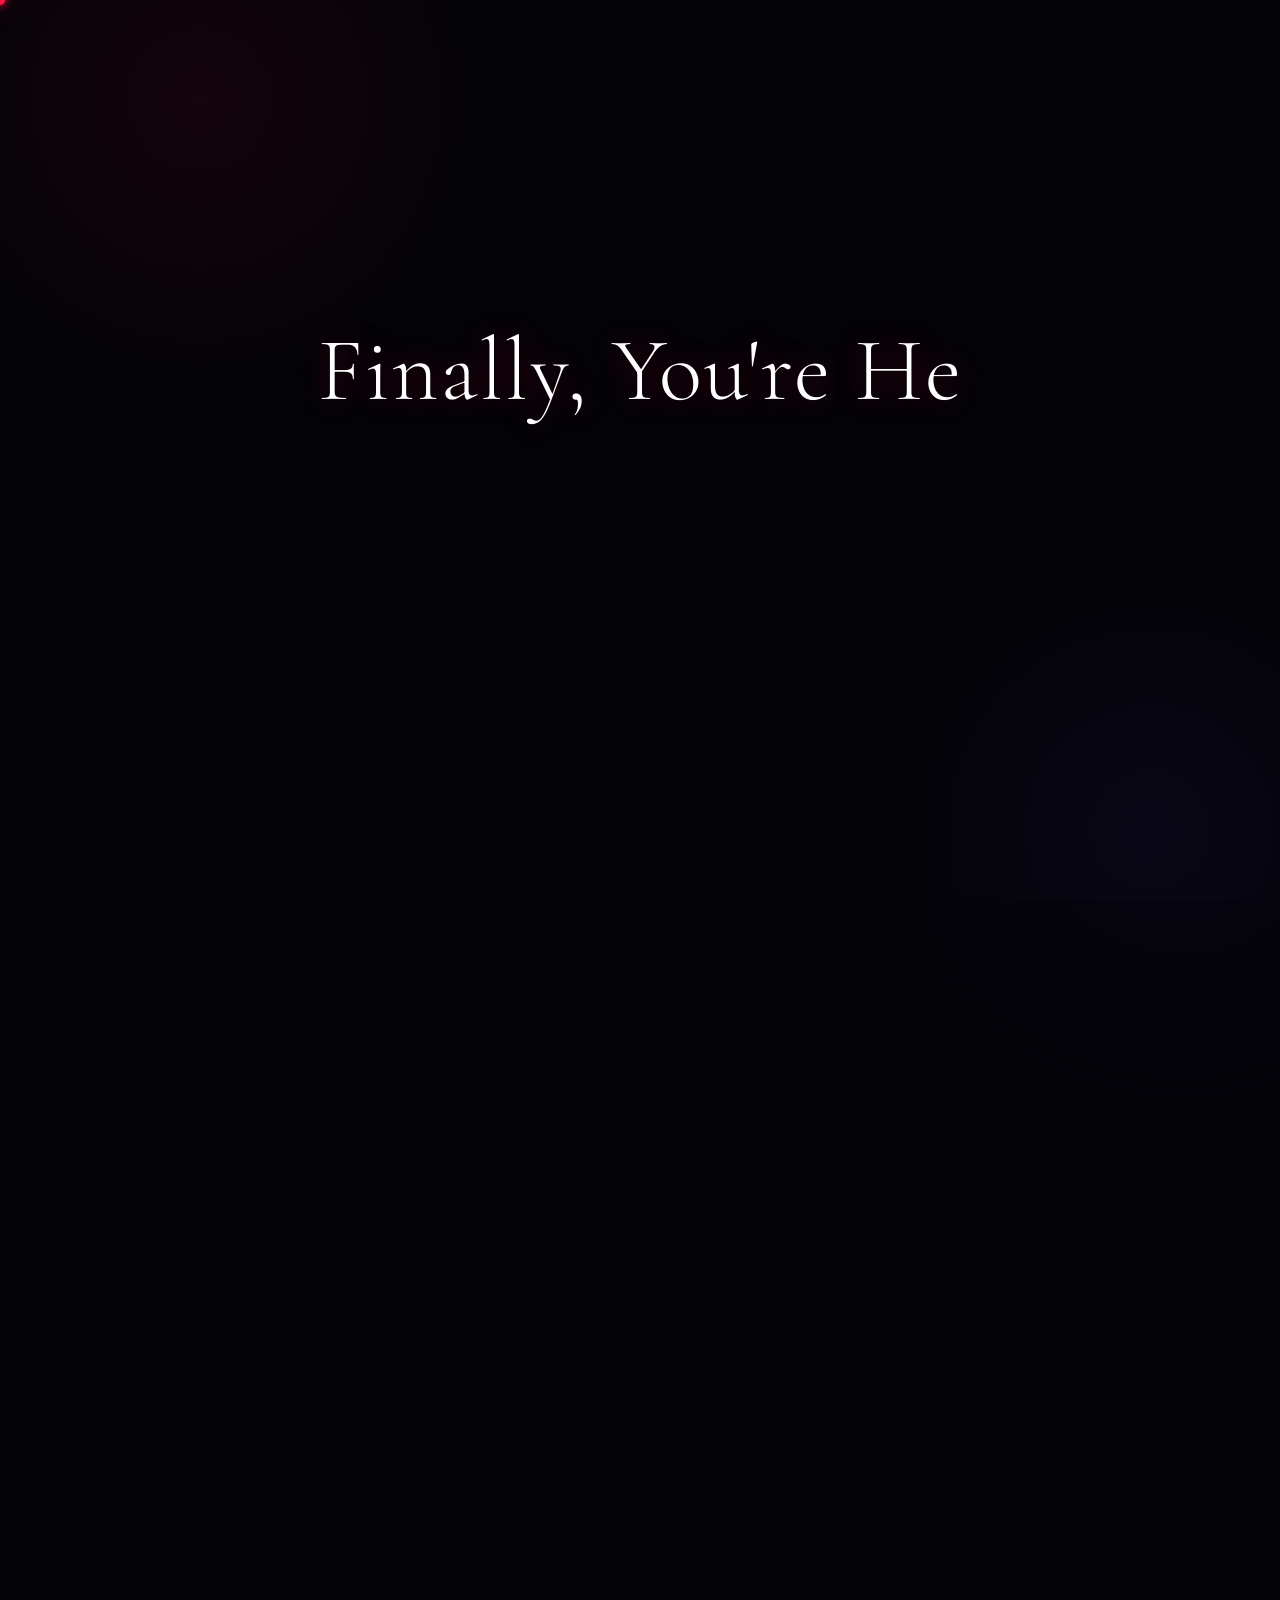
<file: index.html>
<!DOCTYPE html>
<html lang="en">
<head>
    <meta charset="UTF-8">
    <meta name="viewport" content="width=device-width, initial-scale=1.0">
    <title>Pocharam Nitheesh Reddy | Portfolio</title>
    <link rel="preconnect" href="https://fonts.googleapis.com">
    <link rel="preconnect" href="https://fonts.gstatic.com" crossorigin>
    <link href="https://fonts.googleapis.com/css2?family=Cormorant+Garamond:ital,wght@0,300;0,400;0,500;0,600;0,700;1,300;1,400;1,500;1,600&family=Playfair+Display:ital,wght@0,400;0,600;0,700;0,800;1,400&family=Raleway:wght@300;400;500;600;700&family=JetBrains+Mono:wght@300;400;500;600;700&display=swap" rel="stylesheet">
    <link rel="stylesheet" href="https://cdnjs.cloudflare.com/ajax/libs/font-awesome/6.5.0/css/all.min.css">
    <link rel="stylesheet" href="style.css">
</head>
<body>
    <!-- Animated Mesh Grid Background -->
    <div class="bg-mesh"></div>

    <!-- Custom Cursor (GLOBAL) -->
    <div class="cursor-glow"></div>

    <!-- LANDING PAGE -->
    <div id="landing-page">
        <div class="landing-content">
            <h1 class="landing-hello" id="landingHello"></h1>
            <p class="landing-subtitle" id="landingSubtitle">You've reached Nitheesh Reddy's corner of the internet.</p>
            <div class="landing-btn-wrapper" id="landingBtnWrapper">
                <button id="landing-btn" class="landing-button">
                    <span class="btn-text">Step Inside</span>
                    <span class="btn-arrow">&rarr;</span>
                </button>
            </div>
        </div>
    </div>

    <!-- MAIN PORTFOLIO -->
    <div id="portfolio-main" class="portfolio-hidden">
        <canvas id="particles-canvas"></canvas>

        <nav id="navbar">
            <div class="nav-container">
                <a href="#hero" class="nav-logo"><span class="logo-bracket">&lt;</span>NR<span class="logo-bracket">/&gt;</span></a>
                <button class="nav-toggle" id="navToggle" aria-label="Toggle navigation"><span></span><span></span><span></span></button>
                <ul class="nav-links" id="navLinks">
                    <li><a href="#hero" class="nav-link active">Home</a></li>
                    <li><a href="#about" class="nav-link">About</a></li>
                    <li><a href="#skills" class="nav-link">Skills</a></li>
                    <li><a href="#experience" class="nav-link">Experience</a></li>
                    <li><a href="#projects" class="nav-link">Projects</a></li>
                    <li><a href="#education" class="nav-link">Education</a></li>
                    <li><a href="#contact" class="nav-link">Contact</a></li>
                </ul>
            </div>
        </nav>

        <section id="hero" class="hero-section">
            <div class="hero-ornament top-left"></div>
            <div class="hero-ornament top-right"></div>
            <div class="hero-ornament bottom-left"></div>
            <div class="hero-ornament bottom-right"></div>
            <div class="hero-content">
                <div class="hero-badge animate-on-scroll"><span class="badge-line"></span><span>PORTFOLIO</span><span class="badge-line"></span></div>
                <h1 class="hero-name"><span id="typewriter"></span><span class="typewriter-cursor">|</span></h1>
                <div class="hero-title-wrapper animate-on-scroll">
                    <p class="hero-title">Software Engineer <span class="separator">&#9830;</span> Cloud & DevOps <span class="separator">&#9830;</span> GenAI Explorer</p>
                </div>
                <div class="hero-contact animate-on-scroll">
                    <a href="tel:+919398161844"><i class="fas fa-phone"></i> +91 9398161844</a>
                    <a href="mailto:Nitheeshreddy014@gmail.com"><i class="fas fa-envelope"></i> Nitheeshreddy014@gmail.com</a>
                    <span><i class="fas fa-map-marker-alt"></i> Hyderabad, India</span>
                </div>
                <div class="hero-socials animate-on-scroll">
                    <a href="https://github.com/nitheeshreddy014" target="_blank" class="social-link" aria-label="GitHub"><i class="fab fa-github"></i></a>
                    <a href="https://linkedin.com/in/nitheeshreddy014" target="_blank" class="social-link" aria-label="LinkedIn"><i class="fab fa-linkedin-in"></i></a>
                    <a href="mailto:Nitheeshreddy014@gmail.com" class="social-link" aria-label="Email"><i class="fas fa-envelope"></i></a>
                </div>
                <a href="#about" class="scroll-indicator">
                    <span class="scroll-text">Scroll Down</span>
                    <div class="scroll-mouse"><div class="scroll-wheel"></div></div>
                </a>
            </div>
        </section>

        <section id="about" class="section about-section">
            <div class="section-header animate-on-scroll"><span class="section-subtitle">Get To Know</span><h2 class="section-title">About Me</h2><div class="section-divider"><span class="diamond"></span></div></div>
            <div class="about-container">
                <div class="about-stats animate-on-scroll">
                    <div class="stat-card glass-card"><div class="stat-icon"><i class="fas fa-briefcase"></i></div><span class="stat-number" data-target="1">0</span><span class="stat-plus">+</span><span class="stat-label">Years Experience</span></div>
                    <div class="stat-card glass-card"><div class="stat-icon"><i class="fas fa-project-diagram"></i></div><span class="stat-number" data-target="6">0</span><span class="stat-plus">+</span><span class="stat-label">Projects</span></div>
                    <div class="stat-card glass-card"><div class="stat-icon"><i class="fas fa-cogs"></i></div><span class="stat-number" data-target="15">0</span><span class="stat-plus">+</span><span class="stat-label">Technologies</span></div>
                </div>
                <div class="about-text animate-on-scroll">
                    <p>Motivated <span class="highlight">Software Engineer</span> with 1+ year of professional experience in <span class="highlight">cloud infrastructure</span>, <span class="highlight">Infrastructure as Code (IaC)</span>, <span class="highlight">backend development</span>, and <span class="highlight">DevOps practices</span>.</p>
                    <p>Proficient in designing and automating cloud solutions on <span class="highlight">AWS</span> and <span class="highlight">Azure</span> using <span class="highlight">Terraform</span>. Developed end-to-end Terraform modules for <span class="highlight">AWS Bedrock AgentCore</span> and <span class="highlight">Azure Batch</span> services, and designed <span class="highlight">Disaster Recovery (DR) strategies</span> with defined RTO/RPO targets at <span class="highlight">Optum (UnitedHealth Group)</span>.</p>
                    <p>Hands-on experience building backend APIs with <span class="highlight">Python</span> and <span class="highlight">FastAPI</span>. Strong foundation in containerization, CI/CD pipelines, and monitoring. Currently expanding expertise into <span class="highlight">Generative AI</span>, <span class="highlight">Agentic AI</span>, and <span class="highlight">RAG-based architectures</span>.</p>
                </div>
            </div>
        </section>

        <section id="skills" class="section skills-section">
            <div class="section-header animate-on-scroll">
                <span class="section-subtitle">What I Know</span>
                <h2 class="section-title">Technical Skills</h2>
                <div class="section-divider"><span class="diamond"></span></div>
                <p class="skills-hint"><i class="fas fa-hand-pointer"></i> Hover each card to reveal skills</p>
            </div>

            <div class="skills-3d-grid">

                <!-- 1. Cloud Platforms -->
                <div class="skill-flip-card animate-on-scroll">
                    <div class="skill-flip-inner">
                        <div class="skill-flip-front">
                            <div class="skill-front-icon"><i class="fas fa-cloud"></i></div>
                            <h3>Cloud Platforms</h3>
                            <span class="skill-count-badge">2 Skills</span>
                        </div>
                        <div class="skill-flip-back">
                            <div class="skill-back-header"><i class="fas fa-cloud"></i><h3>Cloud Platforms</h3></div>
                            <div class="skill-tags">
                                <span class="skill-tag">AWS</span>
                                <span class="skill-tag">Azure</span>
                            </div>
                        </div>
                    </div>
                </div>

                <!-- 2. IaC -->
                <div class="skill-flip-card animate-on-scroll">
                    <div class="skill-flip-inner">
                        <div class="skill-flip-front">
                            <div class="skill-front-icon"><i class="fas fa-code"></i></div>
                            <h3>IaC</h3>
                            <span class="skill-count-badge">1 Skill</span>
                        </div>
                        <div class="skill-flip-back">
                            <div class="skill-back-header"><i class="fas fa-code"></i><h3>IaC</h3></div>
                            <div class="skill-tags">
                                <span class="skill-tag">Terraform (HCL)</span>
                            </div>
                        </div>
                    </div>
                </div>

                <!-- 3. AWS Services -->
                <div class="skill-flip-card animate-on-scroll">
                    <div class="skill-flip-inner">
                        <div class="skill-flip-front">
                            <div class="skill-front-icon"><i class="fab fa-aws"></i></div>
                            <h3>AWS Services</h3>
                            <span class="skill-count-badge">8 Skills</span>
                        </div>
                        <div class="skill-flip-back">
                            <div class="skill-back-header"><i class="fab fa-aws"></i><h3>AWS Services</h3></div>
                            <div class="skill-tags">
                                <span class="skill-tag">Lambda</span>
                                <span class="skill-tag">S3</span>
                                <span class="skill-tag">API Gateway</span>
                                <span class="skill-tag">Bedrock</span>
                                <span class="skill-tag">AgentCore</span>
                                <span class="skill-tag">IAM</span>
                                <span class="skill-tag">CloudWatch</span>
                                <span class="skill-tag">DR Strategies</span>
                            </div>
                        </div>
                    </div>
                </div>

                <!-- 4. Azure Services -->
                <div class="skill-flip-card animate-on-scroll">
                    <div class="skill-flip-inner">
                        <div class="skill-flip-front">
                            <div class="skill-front-icon"><i class="fab fa-microsoft"></i></div>
                            <h3>Azure Services</h3>
                            <span class="skill-count-badge">8 Skills</span>
                        </div>
                        <div class="skill-flip-back">
                            <div class="skill-back-header"><i class="fab fa-microsoft"></i><h3>Azure Services</h3></div>
                            <div class="skill-tags">
                                <span class="skill-tag">Azure Batch</span>
                                <span class="skill-tag">Azure DevOps</span>
                                <span class="skill-tag">AKS</span>
                                <span class="skill-tag">Virtual Machines</span>
                                <span class="skill-tag">Storage</span>
                                <span class="skill-tag">Container Instances</span>
                                <span class="skill-tag">App Services</span>
                                <span class="skill-tag">Virtual Network</span>
                            </div>
                        </div>
                    </div>
                </div>

                <!-- 5. Containerization -->
                <div class="skill-flip-card animate-on-scroll">
                    <div class="skill-flip-inner">
                        <div class="skill-flip-front">
                            <div class="skill-front-icon"><i class="fab fa-docker"></i></div>
                            <h3>Containerization &amp; Orchestration</h3>
                            <span class="skill-count-badge">2 Skills</span>
                        </div>
                        <div class="skill-flip-back">
                            <div class="skill-back-header"><i class="fab fa-docker"></i><h3>Containers</h3></div>
                            <div class="skill-tags">
                                <span class="skill-tag">Docker</span>
                                <span class="skill-tag">Kubernetes (AKS)</span>
                            </div>
                        </div>
                    </div>
                </div>

                <!-- 6. CI/CD -->
                <div class="skill-flip-card animate-on-scroll">
                    <div class="skill-flip-inner">
                        <div class="skill-flip-front">
                            <div class="skill-front-icon"><i class="fas fa-infinity"></i></div>
                            <h3>CI / CD</h3>
                            <span class="skill-count-badge">2 Skills</span>
                        </div>
                        <div class="skill-flip-back">
                            <div class="skill-back-header"><i class="fas fa-infinity"></i><h3>CI / CD</h3></div>
                            <div class="skill-tags">
                                <span class="skill-tag">GitHub Actions</span>
                                <span class="skill-tag">Azure DevOps</span>
                            </div>
                        </div>
                    </div>
                </div>

                <!-- 7. Programming -->
                <div class="skill-flip-card animate-on-scroll">
                    <div class="skill-flip-inner">
                        <div class="skill-flip-front">
                            <div class="skill-front-icon"><i class="fab fa-python"></i></div>
                            <h3>Programming</h3>
                            <span class="skill-count-badge">2 Skills</span>
                        </div>
                        <div class="skill-flip-back">
                            <div class="skill-back-header"><i class="fab fa-python"></i><h3>Programming</h3></div>
                            <div class="skill-tags">
                                <span class="skill-tag">Python</span>
                                <span class="skill-tag">FastAPI</span>
                            </div>
                        </div>
                    </div>
                </div>

                <!-- 8. Databases -->
                <div class="skill-flip-card animate-on-scroll">
                    <div class="skill-flip-inner">
                        <div class="skill-flip-front">
                            <div class="skill-front-icon"><i class="fas fa-database"></i></div>
                            <h3>Databases</h3>
                            <span class="skill-count-badge">3 Skills</span>
                        </div>
                        <div class="skill-flip-back">
                            <div class="skill-back-header"><i class="fas fa-database"></i><h3>Databases</h3></div>
                            <div class="skill-tags">
                                <span class="skill-tag">MongoDB</span>
                                <span class="skill-tag">SQLite</span>
                                <span class="skill-tag">PostgreSQL (pgvector)</span>
                            </div>
                        </div>
                    </div>
                </div>

                <!-- 9. API Testing -->
                <div class="skill-flip-card animate-on-scroll">
                    <div class="skill-flip-inner">
                        <div class="skill-flip-front">
                            <div class="skill-front-icon"><i class="fas fa-vial"></i></div>
                            <h3>API Testing</h3>
                            <span class="skill-count-badge">2 Skills</span>
                        </div>
                        <div class="skill-flip-back">
                            <div class="skill-back-header"><i class="fas fa-vial"></i><h3>API Testing</h3></div>
                            <div class="skill-tags">
                                <span class="skill-tag">Postman</span>
                                <span class="skill-tag">Insomnia</span>
                            </div>
                        </div>
                    </div>
                </div>

                <!-- 10. GenAI -->
                <div class="skill-flip-card animate-on-scroll">
                    <div class="skill-flip-inner">
                        <div class="skill-flip-front">
                            <div class="skill-front-icon"><i class="fas fa-robot"></i></div>
                            <h3>GenAI (Exploring)</h3>
                            <span class="skill-count-badge">6 Skills</span>
                        </div>
                        <div class="skill-flip-back">
                            <div class="skill-back-header"><i class="fas fa-robot"></i><h3>GenAI</h3></div>
                            <div class="skill-tags">
                                <span class="skill-tag">Agentic AI</span>
                                <span class="skill-tag">RAG</span>
                                <span class="skill-tag">LangChain</span>
                                <span class="skill-tag">LangGraph</span>
                                <span class="skill-tag">Vector Databases</span>
                                <span class="skill-tag">MCP Server</span>
                            </div>
                        </div>
                    </div>
                </div>

                <!-- 11. Web Technologies -->
                <div class="skill-flip-card animate-on-scroll">
                    <div class="skill-flip-inner">
                        <div class="skill-flip-front">
                            <div class="skill-front-icon"><i class="fab fa-react"></i></div>
                            <h3>Web Technologies</h3>
                            <span class="skill-count-badge">4 Skills</span>
                        </div>
                        <div class="skill-flip-back">
                            <div class="skill-back-header"><i class="fab fa-react"></i><h3>Web Tech</h3></div>
                            <div class="skill-tags">
                                <span class="skill-tag">React JS</span>
                                <span class="skill-tag">HTML</span>
                                <span class="skill-tag">CSS</span>
                                <span class="skill-tag">JavaScript</span>
                            </div>
                        </div>
                    </div>
                </div>

                <!-- 12. Monitoring -->
                <div class="skill-flip-card animate-on-scroll">
                    <div class="skill-flip-inner">
                        <div class="skill-flip-front">
                            <div class="skill-front-icon"><i class="fas fa-chart-line"></i></div>
                            <h3>Monitoring</h3>
                            <span class="skill-count-badge">2 Skills</span>
                        </div>
                        <div class="skill-flip-back">
                            <div class="skill-back-header"><i class="fas fa-chart-line"></i><h3>Monitoring</h3></div>
                            <div class="skill-tags">
                                <span class="skill-tag">Grafana</span>
                                <span class="skill-tag">Prometheus</span>
                            </div>
                        </div>
                    </div>
                </div>

                <!-- 13. Version Control -->
                <div class="skill-flip-card animate-on-scroll">
                    <div class="skill-flip-inner">
                        <div class="skill-flip-front">
                            <div class="skill-front-icon"><i class="fab fa-git-alt"></i></div>
                            <h3>Version Control</h3>
                            <span class="skill-count-badge">2 Skills</span>
                        </div>
                        <div class="skill-flip-back">
                            <div class="skill-back-header"><i class="fab fa-git-alt"></i><h3>Version Control</h3></div>
                            <div class="skill-tags">
                                <span class="skill-tag">Git</span>
                                <span class="skill-tag">GitHub</span>
                            </div>
                        </div>
                    </div>
                </div>

            </div>
        </section>

        <section id="experience" class="section experience-section">
            <div class="section-header animate-on-scroll"><span class="section-subtitle">Where I've Worked</span><h2 class="section-title">Experience</h2><div class="section-divider"><span class="diamond"></span></div></div>
            <div class="timeline">
                <div class="timeline-item animate-on-scroll">
                    <div class="timeline-dot"></div>
                    <div class="timeline-content glass-card">
                        <div class="timeline-header">
                            <h3>Software Engineer</h3>
                            <span class="timeline-company">Persistent Systems Limited <span class="separator">|</span> Client: Optum (UnitedHealth Group)</span>
                            <span class="timeline-date"><i class="fas fa-calendar-alt"></i> May 2025 &ndash; May 2026 &nbsp;|&nbsp; <i class="fas fa-map-marker-alt"></i> Hyderabad, India</span>
                        </div>
                        <ul class="timeline-details">
                            <li>Developed backend APIs using Python and FastAPI, and performed comprehensive API testing and validation using Postman and Insomnia with MongoDB as the database layer.</li>
                            <li>Designed and developed end-to-end Terraform modules for AWS Bedrock AgentCore, provisioning services including Lambda functions, S3 buckets, and API Gateway for agent storage and orchestration.</li>
                            <li>Built a complete Terraform module for Azure Batch service, enabling scalable batch processing workloads for the client's infrastructure.</li>
                            <li>Automated cloud infrastructure provisioning and management across AWS and Azure using Terraform, ensuring consistency and repeatability across environments.</li>
                            <li>Worked extensively on Infrastructure as Code (IaC) for diverse AWS and Azure services, reducing manual intervention and improving deployment efficiency.</li>
                            <li>Implemented CI/CD pipelines using GitHub Actions for automated deployment, testing, and validation of IaC modules across environments.</li>
                        </ul>
                    </div>
                </div>
            </div>

            <!-- DR Achievement Highlight -->
            <div class="dr-highlight animate-on-scroll">
                <div class="dr-highlight-inner glass-card">
                    <div class="dr-header">
                        <div class="dr-icon-wrapper">
                            <i class="fas fa-shield-alt"></i>
                        </div>
                        <div class="dr-title-block">
                            <span class="dr-badge">Key Achievement</span>
                            <h3>Disaster Recovery Architecture</h3>
                            <p class="dr-subtitle">AWS Bedrock AgentCore &mdash; Optum (UnitedHealth Group)</p>
                        </div>
                    </div>
                    <p class="dr-description">Designed and implemented comprehensive <span class="highlight">Disaster Recovery (DR) strategies</span> for AWS Bedrock AgentCore resources, ensuring business continuity and high availability across multi-region environments.</p>
                    <div class="dr-metrics">
                        <div class="dr-metric-card">
                            <div class="dr-metric-icon"><i class="fas fa-clock"></i></div>
                            <div class="dr-metric-value">8 hrs</div>
                            <div class="dr-metric-label">RTO Target</div>
                            <div class="dr-metric-sublabel">Recovery Time Objective</div>
                        </div>
                        <div class="dr-metric-card">
                            <div class="dr-metric-icon"><i class="fas fa-database"></i></div>
                            <div class="dr-metric-value">0 hrs</div>
                            <div class="dr-metric-label">RPO Target</div>
                            <div class="dr-metric-sublabel">Recovery Point Objective</div>
                        </div>
                        <div class="dr-metric-card">
                            <div class="dr-metric-icon"><i class="fas fa-stopwatch"></i></div>
                            <div class="dr-metric-value">72 hrs</div>
                            <div class="dr-metric-label">RTO Target</div>
                            <div class="dr-metric-sublabel">Extended Recovery Window</div>
                        </div>
                        <div class="dr-metric-card">
                            <div class="dr-metric-icon"><i class="fas fa-history"></i></div>
                            <div class="dr-metric-value">24 hrs</div>
                            <div class="dr-metric-label">RPO Target</div>
                            <div class="dr-metric-sublabel">Data Loss Tolerance</div>
                        </div>
                    </div>
                    <div class="dr-tags">
                        <span>AWS</span><span>Bedrock AgentCore</span><span>DR Strategy</span><span>High Availability</span><span>Multi-Region</span><span>Business Continuity</span>
                    </div>
                </div>
            </div>

        </section>

        <section id="projects" class="section projects-section">
            <div class="section-header animate-on-scroll"><span class="section-subtitle">What I've Built</span><h2 class="section-title">Projects & Hands-On</h2><div class="section-divider"><span class="diamond"></span></div></div>
            <div class="projects-grid">
                <div class="project-card glass-card animate-on-scroll" data-tilt><div class="project-icon"><i class="fab fa-docker"></i></div><h3>Docker & Kubernetes</h3><p>Configured and managed Docker containers and created Dockerfiles for multi-environment application deployment. Set up and managed Kubernetes (AKS) clusters, authored Manifest files, and configured Persistent Volumes, storage classes, Services, and Ingress for orchestrated deployments.</p><div class="project-tags"><span>Docker</span><span>Kubernetes</span><span>AKS</span></div></div>
                <div class="project-card glass-card animate-on-scroll" data-tilt><div class="project-icon"><i class="fab fa-microsoft"></i></div><h3>Azure Web App Deployments</h3><p>Deployed Java and .NET applications on Azure Web Apps in clustered environments using automated deployment scripts across staging and production.</p><div class="project-tags"><span>Azure</span><span>Java</span><span>.NET</span><span>Web Apps</span></div></div>
                <div class="project-card glass-card animate-on-scroll" data-tilt><div class="project-icon"><i class="fas fa-chart-area"></i></div><h3>Monitoring & Alerting</h3><p>Implemented monitoring and alerting dashboards using Grafana and Prometheus for infrastructure health management and proactive issue detection.</p><div class="project-tags"><span>Grafana</span><span>Prometheus</span><span>Monitoring</span></div></div>
                <div class="project-card glass-card animate-on-scroll" data-tilt><div class="project-icon"><i class="fas fa-infinity"></i></div><h3>Azure DevOps CI/CD</h3><p>Built CI/CD pipelines using Azure DevOps for automated build, test, and release workflows for application deployments.</p><div class="project-tags"><span>Azure DevOps</span><span>CI/CD</span><span>Pipelines</span></div></div>
                <div class="project-card glass-card animate-on-scroll" data-tilt><div class="project-icon"><i class="fas fa-tooth"></i></div><h3>Crown & Craft Dental Clinic</h3><p>Building a full-stack dental clinic website using Python (FastAPI), HTML, CSS, and JavaScript with SQLite database, featuring appointment booking, user authentication, and an admin dashboard. Deployed on Render with GitHub integration.</p><div class="project-tags"><span>FastAPI</span><span>SQLite</span><span>HTML/CSS/JS</span><span>Render</span></div><a href="https://github.com/nitheeshreddy014/crown-and-craft-dental" target="_blank" class="project-link"><i class="fab fa-github"></i> View on GitHub</a></div>
                <div class="project-card glass-card animate-on-scroll" data-tilt><div class="project-icon"><i class="fas fa-brain"></i></div><h3>Agentic AI &ndash; RAG Project</h3><p>Developing an Agentic AI project leveraging RAG architecture with LangChain, LangGraph, pgvector (PostgreSQL), and FastAPI to build an intelligent agent capable of context-aware retrieval and response generation.</p><div class="project-tags"><span>LangChain</span><span>LangGraph</span><span>RAG</span><span>pgvector</span><span>FastAPI</span></div></div>
            </div>
        </section>

        <section id="exploration" class="section exploration-section">
            <div class="section-header animate-on-scroll"><span class="section-subtitle">What I'm Learning</span><h2 class="section-title">Areas of Exploration</h2><div class="section-divider"><span class="diamond"></span></div></div>
            <div class="exploration-container">
                <div class="exploration-card glass-card animate-on-scroll"><div class="exploration-icon"><i class="fas fa-rocket"></i></div><p>Actively exploring <span class="highlight">Generative AI</span> and <span class="highlight">Agentic AI</span> concepts including Retrieval Augmented Generation (RAG), LangChain, LangGraph, Vector Databases (pgvector), and MCP Server.</p></div>
                <div class="exploration-card glass-card animate-on-scroll"><div class="exploration-icon"><i class="fas fa-flask"></i></div><p>Building hands-on <span class="highlight">proof-of-concepts (POCs)</span> to deepen understanding of AI-driven automation and intelligent agent architectures.</p></div>
                <div class="exploration-card glass-card animate-on-scroll"><div class="exploration-icon"><i class="fas fa-certificate"></i></div><p>Studying for <span class="highlight">AWS Certified AI Practitioner</span> certification to formalize cloud AI knowledge.</p></div>
            </div>
        </section>

        <section id="education" class="section education-section">
            <div class="section-header animate-on-scroll"><span class="section-subtitle">My Academic Background</span><h2 class="section-title">Education</h2><div class="section-divider"><span class="diamond"></span></div></div>
            <div class="education-card glass-card animate-on-scroll">
                <div class="education-icon"><i class="fas fa-graduation-cap"></i></div>
                <h3>Bachelor of Technology (B.Tech) in Computer Science Engineering</h3>
                <p class="education-university">Jawaharlal Nehru Technological University Hyderabad</p>
                <p class="education-college">Bharat Institute of Engineering and Technology</p>
            </div>
        </section>

        <section id="contact" class="section contact-section">
            <div class="section-header animate-on-scroll"><span class="section-subtitle">Get In Touch</span><h2 class="section-title">Contact Me</h2><div class="section-divider"><span class="diamond"></span></div></div>
            <div class="contact-container">
                <div class="contact-info animate-on-scroll">
                    <div class="contact-item glass-card"><i class="fas fa-phone"></i><div><h4>Phone</h4><a href="tel:+919398161844">+91 9398161844</a></div></div>
                    <div class="contact-item glass-card"><i class="fas fa-envelope"></i><div><h4>Email</h4><a href="mailto:Nitheeshreddy014@gmail.com">Nitheeshreddy014@gmail.com</a></div></div>
                    <div class="contact-item glass-card"><i class="fas fa-map-marker-alt"></i><div><h4>Location</h4><span>Hyderabad, India</span></div></div>
                    <div class="contact-item glass-card"><i class="fab fa-github"></i><div><h4>GitHub</h4><a href="https://github.com/nitheeshreddy014" target="_blank">github.com/nitheeshreddy014</a></div></div>
                </div>
            </div>
        </section>

        <footer class="footer">
            <div class="footer-content">
                <div class="footer-logo"><span class="logo-bracket">&lt;</span>NR<span class="logo-bracket">/&gt;</span></div>
                <p>&copy; 2025 Pocharam Nitheesh Reddy. Crafted with passion.</p>
                <div class="footer-socials">
                    <a href="https://github.com/nitheeshreddy014" target="_blank" aria-label="GitHub"><i class="fab fa-github"></i></a>
                    <a href="https://linkedin.com/in/nitheeshreddy014" target="_blank" aria-label="LinkedIn"><i class="fab fa-linkedin-in"></i></a>
                    <a href="mailto:Nitheeshreddy014@gmail.com" aria-label="Email"><i class="fas fa-envelope"></i></a>
                </div>
            </div>
        </footer>

        <button id="backToTop" class="back-to-top" aria-label="Back to top"><i class="fas fa-chevron-up"></i></button>
    </div>

    <script src="script.js"></script>
</body>
</html>
</file>
<file: style.css>
/* =============== ROOT VARIABLES — NEON NOIR 3D =============== */
:root {
    --bg-primary: #030308;
    --bg-secondary: #09090f;
    --bg-tertiary: #111120;
    --crimson: #ff1744;
    --crimson-mid: #d32f2f;
    --crimson-dark: #8b0000;
    --crimson-glow: rgba(255, 23, 68, 0.4);
    --crimson-soft: rgba(255, 23, 68, 0.1);
    --cyan: #00e5ff;
    --purple: #7c4dff;
    --white: #ffffff;
    --text-primary: #e0e0f0;
    --text-secondary: #8080a0;
    --text-muted: #40405a;
    --glass-bg: rgba(255, 255, 255, 0.025);
    --glass-border: rgba(255, 23, 68, 0.15);
    --transition-smooth: cubic-bezier(0.25, 0.46, 0.45, 0.94);
    --transition-3d: cubic-bezier(0.175, 0.885, 0.32, 1.275);
    --transition-bounce: cubic-bezier(0.34, 1.56, 0.64, 1);
}

*, *::before, *::after { margin: 0; padding: 0; box-sizing: border-box; }
html { scroll-behavior: smooth; scroll-padding-top: 80px; }
body { font-family: 'Raleway', sans-serif; background: var(--bg-primary); color: var(--text-primary); overflow-x: hidden; cursor: none; }
::selection { background: var(--crimson); color: var(--white); }
a { text-decoration: none; color: inherit; cursor: none; }
button { cursor: none; }
ul { list-style: none; }

body::before {
    content: '';
    position: fixed;
    width: 900px; height: 900px; border-radius: 50%;
    background: radial-gradient(circle, rgba(255,23,68,0.055) 0%, transparent 65%);
    top: -350px; left: -350px;
    animation: orbFloat1 28s ease-in-out infinite;
    pointer-events: none; z-index: 0;
}
body::after {
    content: '';
    position: fixed;
    width: 700px; height: 700px; border-radius: 50%;
    background: radial-gradient(circle, rgba(124,77,255,0.045) 0%, transparent 65%);
    bottom: -250px; right: -250px;
    animation: orbFloat2 22s ease-in-out infinite;
    pointer-events: none; z-index: 0;
}
@keyframes orbFloat1 {
    0%,100% { transform: translate(0,0) scale(1); }
    33%     { transform: translate(120px,80px) scale(1.12); }
    66%     { transform: translate(-60px,140px) scale(0.94); }
}
@keyframes orbFloat2 {
    0%,100% { transform: translate(0,0) scale(1); }
    33%     { transform: translate(-90px,-70px) scale(1.08); }
    66%     { transform: translate(70px,-110px) scale(0.92); }
}

.bg-mesh {
    position: fixed; top: 0; left: 0; width: 100%; height: 100%;
    background-image:
        linear-gradient(rgba(255,23,68,0.025) 1px, transparent 1px),
        linear-gradient(90deg, rgba(255,23,68,0.025) 1px, transparent 1px);
    background-size: 65px 65px;
    animation: meshPulse 10s ease-in-out infinite;
    pointer-events: none; z-index: 0;
}
@keyframes meshPulse { 0%,100% { opacity: 0.4; } 50% { opacity: 1; } }

.cursor-glow {
    width: 10px; height: 10px; background: var(--crimson); border-radius: 50%;
    position: fixed; pointer-events: none; z-index: 999999;
    box-shadow: 0 0 8px var(--crimson), 0 0 20px rgba(255,23,68,0.5), 0 0 40px rgba(255,23,68,0.25), 0 0 80px rgba(255,23,68,0.1);
    transition: transform 0.1s ease, box-shadow 0.3s ease, width 0.3s ease, height 0.3s ease;
    transform: translate(-50%,-50%);
}
.cursor-glow.hover {
    width: 18px; height: 18px;
    box-shadow: 0 0 12px var(--crimson), 0 0 30px rgba(255,23,68,0.8), 0 0 60px rgba(255,23,68,0.4), 0 0 100px rgba(255,23,68,0.15);
}

#landing-page {
    position: fixed; top: 0; left: 0; width: 100%; height: 100%;
    background: var(--bg-primary);
    display: flex; align-items: center; justify-content: center;
    z-index: 100000; transition: all 1.2s cubic-bezier(0.76,0,0.24,1); cursor: none; overflow: hidden;
}
#landing-page::before {
    content: ''; position: absolute; width: 600px; height: 600px; border-radius: 50%;
    background: radial-gradient(circle, rgba(255,23,68,0.07), transparent 70%);
    top: -200px; left: -100px; animation: orbFloat1 18s ease-in-out infinite;
}
#landing-page::after {
    content: ''; position: absolute; width: 500px; height: 500px; border-radius: 50%;
    background: radial-gradient(circle, rgba(124,77,255,0.06), transparent 70%);
    bottom: -180px; right: -120px; animation: orbFloat2 22s ease-in-out infinite;
}
#landing-page.exit  { opacity: 0; transform: scale(1.06); filter: blur(15px); }
#landing-page.gone  { display: none; }
.landing-content { text-align: center; padding: 0 30px; position: relative; z-index: 2; }
.landing-hello {
    font-family: 'Cormorant Garamond', serif;
    font-size: clamp(3rem,7vw,6rem); font-weight: 300; color: var(--white);
    margin-bottom: 25px; min-height: 1.2em; letter-spacing: 2px;
    text-shadow: 0 0 30px rgba(255,23,68,0.35), 0 0 80px rgba(255,23,68,0.12);
}
.landing-subtitle {
    font-family: 'Cormorant Garamond', serif; font-style: italic; font-weight: 400;
    font-size: clamp(1rem,2.2vw,1.4rem); color: var(--text-secondary); letter-spacing: 0.5px;
    margin-bottom: 50px; opacity: 0; transform: translateY(15px); transition: all 0.8s var(--transition-smooth);
}
.landing-subtitle.show { opacity: 1; transform: translateY(0); }
.landing-btn-wrapper {
    display: inline-flex; align-items: center; gap: 20px;
    opacity: 0; transform: translateY(15px); transition: all 0.8s var(--transition-smooth);
}
.landing-btn-wrapper.show { opacity: 1; transform: translateY(0); }
.landing-button {
    padding: 18px 52px; background: transparent; border: 1px solid rgba(255,23,68,0.4);
    color: var(--text-primary); font-family: 'Raleway', sans-serif; font-size: 1rem; font-weight: 500;
    letter-spacing: 3px; cursor: none; border-radius: 0; position: relative; overflow: hidden;
    transition: all 0.5s var(--transition-smooth); animation: buttonBreath 3s ease-in-out infinite;
}
@keyframes buttonBreath {
    0%,100% { box-shadow: 0 0 0 rgba(255,23,68,0); }
    50%     { box-shadow: 0 0 30px rgba(255,23,68,0.2), 0 0 60px rgba(255,23,68,0.08); }
}
.landing-button::before {
    content: ''; position: absolute; top: 0; left: -100%; width: 100%; height: 100%;
    background: linear-gradient(90deg, var(--crimson-dark), var(--crimson));
    transition: left 0.5s var(--transition-smooth); z-index: 1;
}
.landing-button:hover { color: var(--white); border-color: var(--crimson); animation: none; box-shadow: 0 0 40px rgba(255,23,68,0.45), 0 0 80px rgba(255,23,68,0.18); }
.landing-button:hover::before { left: 0; }
.landing-button span, .btn-text, .btn-arrow { position: relative; z-index: 2; display: inline-block; color: inherit; }
.btn-arrow { display: inline-block; animation: arrowSlide 1.5s ease-in-out infinite; }
@keyframes arrowSlide { 0%,100% { transform: translateX(0); } 50% { transform: translateX(6px); } }
.landing-button:hover .btn-arrow { animation: none; transform: translateX(5px); }

.portfolio-hidden { opacity: 0; pointer-events: none; transition: opacity 0.8s ease 0.3s; }
.portfolio-visible { opacity: 1; pointer-events: all; }
#particles-canvas { position: fixed; top: 0; left: 0; width: 100%; height: 100%; z-index: 0; pointer-events: none; }

#navbar { position: fixed; top: 0; left: 0; width: 100%; padding: 22px 0; z-index: 1000; transition: all 0.4s var(--transition-smooth); }
#navbar.scrolled { background: rgba(3,3,8,0.93); backdrop-filter: blur(30px); padding: 12px 0; box-shadow: 0 2px 40px rgba(0,0,0,0.6); border-bottom: 1px solid rgba(255,23,68,0.07); }
.nav-container { max-width: 1200px; margin: 0 auto; padding: 0 30px; display: flex; align-items: center; justify-content: space-between; }
.nav-logo { font-family: 'Playfair Display', serif; font-size: 1.5rem; font-weight: 700; color: var(--white); transition: all 0.3s ease; letter-spacing: 1px; }
.logo-bracket { color: var(--crimson); font-weight: 400; }
.nav-logo:hover { text-shadow: 0 0 20px rgba(255,23,68,0.55), 0 0 40px rgba(255,23,68,0.22); }
.nav-toggle { display: none; flex-direction: column; gap: 5px; background: none; border: none; cursor: none; padding: 5px; z-index: 1001; }
.nav-toggle span { width: 25px; height: 2px; background: var(--crimson); transition: all 0.3s ease; }
.nav-toggle.active span:nth-child(1) { transform: rotate(45deg) translate(5px,5px); }
.nav-toggle.active span:nth-child(2) { opacity: 0; }
.nav-toggle.active span:nth-child(3) { transform: rotate(-45deg) translate(5px,-5px); }
.nav-links { display: flex; gap: 35px; }
.nav-link { font-size: 0.8rem; font-weight: 600; letter-spacing: 2.5px; text-transform: uppercase; color: var(--text-secondary); position: relative; transition: color 0.3s ease; }
.nav-link::after { content: ''; position: absolute; bottom: -5px; left: 50%; width: 0; height: 2px; background: linear-gradient(90deg, transparent, var(--crimson), transparent); transition: all 0.3s var(--transition-smooth); transform: translateX(-50%); box-shadow: 0 0 8px rgba(255,23,68,0.6); }
.nav-link:hover, .nav-link.active { color: var(--white); text-shadow: 0 0 15px rgba(255,23,68,0.35); }
.nav-link:hover::after, .nav-link.active::after { width: 100%; }

.hero-section { min-height: 100vh; display: flex; align-items: center; justify-content: center; position: relative; overflow: hidden; z-index: 1; }
.hero-ornament { position: absolute; width: 120px; height: 120px; border: 1px solid rgba(255,23,68,0.14); }
.hero-ornament.top-left    { top: 40px;    left: 40px;  border-right: none; border-bottom: none; animation: ornamentFloat 6s ease-in-out infinite; }
.hero-ornament.top-right   { top: 40px;    right: 40px; border-left: none; border-bottom: none; animation: ornamentFloat 6s ease-in-out infinite 1.5s; }
.hero-ornament.bottom-left { bottom: 40px; left: 40px;  border-right: none; border-top: none; animation: ornamentFloat 6s ease-in-out infinite 3s; }
.hero-ornament.bottom-right{ bottom: 40px; right: 40px; border-left: none; border-top: none; animation: ornamentFloat 6s ease-in-out infinite 4.5s; }
@keyframes ornamentFloat { 0%,100% { opacity: 0.3; transform: scale(1); } 50% { opacity: 0.8; transform: scale(1.06); box-shadow: 0 0 18px rgba(255,23,68,0.12); } }
.hero-content { text-align: center; z-index: 2; padding: 0 20px; }
.hero-badge { display: inline-flex; align-items: center; gap: 15px; font-size: 0.75rem; letter-spacing: 7px; color: var(--crimson); margin-bottom: 30px; text-transform: uppercase; animation: badgePulse 3s ease-in-out infinite; }
@keyframes badgePulse { 0%,100% { text-shadow: 0 0 6px rgba(255,23,68,0.3); } 50% { text-shadow: 0 0 16px rgba(255,23,68,0.8), 0 0 32px rgba(255,23,68,0.3); } }
.badge-line { display: inline-block; width: 50px; height: 1px; background: linear-gradient(90deg, transparent, var(--crimson)); }
.hero-name {
    font-family: 'Playfair Display', serif; font-size: clamp(2.5rem,6vw,5.5rem);
    font-weight: 800; color: var(--white); line-height: 1.1; margin-bottom: 20px; min-height: 1.2em;
    text-shadow: 0 1px 0 rgba(255,23,68,0.6), 0 2px 0 rgba(255,23,68,0.4), 0 3px 0 rgba(255,23,68,0.25), 0 4px 0 rgba(255,23,68,0.15), 0 8px 20px rgba(255,23,68,0.28), 0 18px 45px rgba(255,23,68,0.12);
    animation: nameFloat 5s ease-in-out infinite;
}
@keyframes nameFloat { 0%,100% { transform: translateY(0) rotateX(0deg); } 50% { transform: translateY(-7px) rotateX(1deg); } }
.typewriter-cursor { color: var(--crimson); animation: blink 0.8s step-end infinite; font-weight: 300; text-shadow: 0 0 18px rgba(255,23,68,0.9); }
@keyframes blink { 50% { opacity: 0; } }
.hero-title-wrapper { margin-bottom: 35px; }
.hero-title { font-size: clamp(0.8rem,1.8vw,1.05rem); color: var(--text-secondary); letter-spacing: 3px; font-weight: 400; }
.separator { color: var(--crimson); margin: 0 8px; text-shadow: 0 0 10px rgba(255,23,68,0.55); }
.hero-contact { display: flex; flex-wrap: wrap; justify-content: center; gap: 25px; margin-bottom: 30px; }
.hero-contact a, .hero-contact span { font-size: 0.82rem; color: var(--text-muted); transition: all 0.3s ease; display: inline-flex; align-items: center; gap: 8px; }
.hero-contact a:hover { color: var(--text-primary); }
.hero-contact i { color: var(--crimson); font-size: 0.8rem; }
.hero-socials { display: flex; justify-content: center; gap: 20px; margin-bottom: 60px; }
.social-link { width: 50px; height: 50px; border: 1px solid rgba(255,23,68,0.2); border-radius: 50%; display: flex; align-items: center; justify-content: center; font-size: 1.1rem; color: var(--text-secondary); transition: all 0.4s var(--transition-smooth); position: relative; overflow: hidden; backdrop-filter: blur(5px); }
.social-link::before { content: ''; position: absolute; width: 100%; height: 100%; background: radial-gradient(circle, var(--crimson), var(--crimson-dark)); border-radius: 50%; transform: scale(0); transition: transform 0.4s var(--transition-3d); }
.social-link:hover { color: var(--white); border-color: var(--crimson); transform: translateY(-5px) scale(1.12); box-shadow: 0 12px 30px rgba(255,23,68,0.35), 0 0 40px rgba(255,23,68,0.15); }
.social-link:hover::before { transform: scale(1); }
.social-link i { position: relative; z-index: 1; }
.scroll-indicator { display: inline-flex; flex-direction: column; align-items: center; gap: 10px; animation: scrollBounce 2s ease-in-out infinite; }
.scroll-text { font-size: 0.65rem; letter-spacing: 4px; text-transform: uppercase; color: var(--text-muted); }
.scroll-mouse { width: 24px; height: 38px; border: 2px solid rgba(255,23,68,0.4); border-radius: 12px; position: relative; box-shadow: 0 0 10px rgba(255,23,68,0.1); }
.scroll-wheel { width: 3px; height: 8px; background: var(--crimson); border-radius: 2px; position: absolute; top: 6px; left: 50%; transform: translateX(-50%); animation: scrollWheel 1.5s ease-in-out infinite; box-shadow: 0 0 6px rgba(255,23,68,0.8); }
@keyframes scrollBounce { 0%,100% { transform: translateY(0); } 50% { transform: translateY(10px); } }
@keyframes scrollWheel { 0% { opacity:1; transform: translateX(-50%) translateY(0); } 100% { opacity:0; transform: translateX(-50%) translateY(12px); } }

.section { padding: 130px 30px; max-width: 1200px; margin: 0 auto; position: relative; z-index: 1; }
.section-header { text-align: center; margin-bottom: 80px; }
.section-subtitle { font-size: 0.75rem; letter-spacing: 6px; text-transform: uppercase; color: var(--crimson); display: block; margin-bottom: 12px; text-shadow: 0 0 16px rgba(255,23,68,0.45); }
.section-title { font-family: 'Playfair Display', serif; font-size: clamp(2rem,4vw,3rem); font-weight: 700; color: var(--white); text-shadow: 0 2px 0 rgba(255,23,68,0.3), 0 4px 0 rgba(255,23,68,0.15), 0 12px 30px rgba(255,23,68,0.1); letter-spacing: 1px; }
.section-divider { margin-top: 20px; display: flex; align-items: center; justify-content: center; gap: 15px; }
.section-divider::before, .section-divider::after { content: ''; width: 80px; height: 1px; background: linear-gradient(90deg, transparent, var(--crimson), transparent); box-shadow: 0 0 8px rgba(255,23,68,0.35); }
.diamond { width: 8px; height: 8px; background: var(--crimson); transform: rotate(45deg); display: inline-block; box-shadow: 0 0 12px rgba(255,23,68,0.8), 0 0 24px rgba(255,23,68,0.35); animation: diamondSpin 4s linear infinite; }
@keyframes diamondSpin { 0% { transform: rotate(45deg); box-shadow: 0 0 10px rgba(255,23,68,0.7); } 50% { transform: rotate(225deg); box-shadow: 0 0 22px rgba(255,23,68,1), 0 0 44px rgba(255,23,68,0.4); } 100% { transform: rotate(405deg); box-shadow: 0 0 10px rgba(255,23,68,0.7); } }
.skills-hint { margin-top: 14px; font-size: 0.75rem; letter-spacing: 2px; color: var(--text-muted); text-transform: uppercase; animation: hintPulse 2.5s ease-in-out infinite; }
.skills-hint i { color: var(--crimson); margin-right: 6px; }
@keyframes hintPulse { 0%,100% { opacity: 0.4; } 50% { opacity: 0.9; } }

.glass-card { background: var(--glass-bg); border: 1px solid var(--glass-border); border-radius: 16px; backdrop-filter: blur(15px); position: relative; overflow: hidden; transition: all 0.4s var(--transition-smooth); }
.glass-card::after { content: ''; position: absolute; inset: 0; border-radius: inherit; background: linear-gradient(115deg, transparent 0%, transparent 25%, rgba(255,255,255,0.03) 35%, rgba(255,23,68,0.05) 45%, rgba(124,77,255,0.04) 55%, rgba(0,229,255,0.03) 65%, transparent 75%, transparent 100%); background-size: 200% 200%; animation: holoShimmer 6s ease-in-out infinite; pointer-events: none; z-index: 1; opacity: 0; transition: opacity 0.4s ease; }
.glass-card:hover::after { opacity: 1; }
@keyframes holoShimmer { 0% { background-position: 200% 0; } 100% { background-position: -200% 0; } }
.glass-card::before { content: ''; position: absolute; inset: -1px; border-radius: 17px; background: linear-gradient(135deg, var(--crimson), transparent 40%, var(--purple) 60%, transparent 80%, var(--cyan)); background-size: 300% 300%; animation: borderGlow 6s ease infinite; opacity: 0; transition: opacity 0.4s ease; z-index: 0; }
.glass-card:hover::before { opacity: 0.55; }
@keyframes borderGlow { 0% { background-position: 0% 50%; } 50% { background-position: 100% 50%; } 100% { background-position: 0% 50%; } }
.glass-card:hover { border-color: rgba(255,23,68,0.3); box-shadow: 0 8px 32px rgba(255,23,68,0.08), 0 24px 64px rgba(0,0,0,0.45); transform: translateY(-6px); }

.about-container { display: flex; flex-direction: column; gap: 60px; }
.about-stats { display: flex; justify-content: center; gap: 30px; flex-wrap: wrap; }
.stat-card { padding: 35px 45px; text-align: center; min-width: 190px; transform-style: preserve-3d; perspective: 600px; transition: all 0.4s var(--transition-3d); }
.stat-card:hover { transform: translateY(-12px) rotateX(6deg); box-shadow: 0 24px 48px rgba(255,23,68,0.16), 0 36px 90px rgba(0,0,0,0.55); }
.stat-icon { font-size: 1.9rem; color: var(--crimson); margin-bottom: 15px; filter: drop-shadow(0 0 8px rgba(255,23,68,0.55)); animation: iconFloat 3s ease-in-out infinite; }
@keyframes iconFloat { 0%,100% { transform: translateY(0); filter: drop-shadow(0 0 8px rgba(255,23,68,0.55)); } 50% { transform: translateY(-6px); filter: drop-shadow(0 0 16px rgba(255,23,68,0.9)); } }
.stat-number { font-family: 'Playfair Display', serif; font-size: 3rem; font-weight: 800; color: var(--white); text-shadow: 0 0 22px rgba(255,23,68,0.4); display: inline; }
.stat-plus { font-family: 'Playfair Display', serif; font-size: 2rem; color: var(--crimson); text-shadow: 0 0 16px rgba(255,23,68,0.65); display: inline; }
.stat-label { display: block; font-size: 0.73rem; color: var(--text-muted); letter-spacing: 2.5px; text-transform: uppercase; margin-top: 8px; }
.about-text { max-width: 820px; margin: 0 auto; text-align: center; }
.about-text p { font-size: 1.05rem; line-height: 1.95; color: var(--text-secondary); margin-bottom: 18px; }
.highlight { color: var(--text-primary); font-weight: 700; }

.skills-3d-grid { display: grid; grid-template-columns: repeat(auto-fill, minmax(280px, 1fr)); gap: 28px; perspective: 2400px; }
.skill-flip-card { height: 230px; perspective: 1000px; cursor: none; }
.skill-flip-card:nth-child(3n+1) { animation: skillFloat1 4.2s ease-in-out infinite; }
.skill-flip-card:nth-child(3n+2) { animation: skillFloat2 4.8s ease-in-out infinite 0.8s; }
.skill-flip-card:nth-child(3n+3) { animation: skillFloat3 5.4s ease-in-out infinite 1.6s; }
@keyframes skillFloat1 { 0%,100% { transform: translateY(0) rotateY(0deg); } 50% { transform: translateY(-9px) rotateY(1.2deg); } }
@keyframes skillFloat2 { 0%,100% { transform: translateY(0) rotateY(0deg); } 50% { transform: translateY(-11px) rotateY(-1.6deg); } }
@keyframes skillFloat3 { 0%,100% { transform: translateY(0) rotateY(0deg); } 50% { transform: translateY(-7px) rotateY(1.4deg); } }
.skill-flip-card:hover { animation-play-state: paused; }
.skill-flip-inner { position: relative; width: 100%; height: 100%; transform-style: preserve-3d; transition: transform 0.8s cubic-bezier(0.175,0.885,0.32,1.275); }
.skill-flip-card:hover .skill-flip-inner { transform: rotateY(180deg); }

.skill-flip-front, .skill-flip-back { position: absolute; width: 100%; height: 100%; backface-visibility: hidden; -webkit-backface-visibility: hidden; border-radius: 18px; display: flex; flex-direction: column; align-items: center; justify-content: center; padding: 28px; backdrop-filter: blur(18px); overflow: hidden; }
.skill-flip-front { background: linear-gradient(145deg, rgba(255,255,255,0.035), rgba(255,255,255,0.01)); border: 1px solid rgba(255,23,68,0.18); box-shadow: 0 8px 32px rgba(0,0,0,0.45), inset 0 0 0 1px rgba(255,255,255,0.03); }
.skill-flip-front::before { content: ''; position: absolute; inset: 0; border-radius: 18px; background: linear-gradient(90deg, var(--crimson) 0%, transparent 30%, transparent 70%, var(--crimson) 100%) top / 100% 1px no-repeat, linear-gradient(90deg, var(--crimson) 0%, transparent 30%, transparent 70%, var(--crimson) 100%) bottom / 100% 1px no-repeat, linear-gradient(180deg, var(--crimson) 0%, transparent 30%, transparent 70%, var(--crimson) 100%) left / 1px 100% no-repeat, linear-gradient(180deg, var(--crimson) 0%, transparent 30%, transparent 70%, var(--crimson) 100%) right / 1px 100% no-repeat; opacity: 0.4; animation: cornerGlow 3s ease-in-out infinite; pointer-events: none; }
@keyframes cornerGlow { 0%,100% { opacity: 0.3; } 50% { opacity: 0.75; } }
.skill-flip-front::after { content: ''; position: absolute; top: -100%; left: 0; width: 100%; height: 60%; background: linear-gradient(180deg, transparent, rgba(255,23,68,0.04), transparent); animation: scanSweep 4s ease-in-out infinite; pointer-events: none; }
@keyframes scanSweep { 0% { top: -100%; opacity: 0; } 20% { opacity: 1; } 80% { opacity: 1; } 100% { top: 120%; opacity: 0; } }
.skill-flip-back { transform: rotateY(180deg); justify-content: flex-start; padding-top: 22px; background: linear-gradient(145deg, rgba(255,23,68,0.06), rgba(255,23,68,0.02), rgba(124,77,255,0.03)); border: 1px solid rgba(255,23,68,0.28); box-shadow: 0 8px 32px rgba(255,23,68,0.08), inset 0 0 0 1px rgba(255,255,255,0.03); }
.skill-flip-back::before { content: ''; position: absolute; inset: 0; border-radius: 18px; background: radial-gradient(ellipse at top left, rgba(255,23,68,0.08), transparent 60%); pointer-events: none; }
.skill-front-icon { font-size: 2.6rem; color: var(--crimson); margin-bottom: 14px; animation: iconPulse3D 3s ease-in-out infinite; filter: drop-shadow(0 0 10px rgba(255,23,68,0.65)); }
@keyframes iconPulse3D { 0%,100% { filter: drop-shadow(0 0 8px rgba(255,23,68,0.55)); transform: translateZ(0) scale(1); } 50% { filter: drop-shadow(0 0 22px rgba(255,23,68,1)); transform: translateZ(12px) scale(1.07); } }
.skill-flip-front h3 { font-family: 'Playfair Display', serif; font-size: 1.05rem; color: var(--white); text-align: center; margin-bottom: 14px; text-shadow: 0 0 16px rgba(255,23,68,0.2); letter-spacing: 0.5px; }
.skill-count-badge { background: rgba(255,23,68,0.12); border: 1px solid rgba(255,23,68,0.3); color: var(--crimson); font-size: 0.68rem; font-weight: 700; letter-spacing: 1.5px; text-transform: uppercase; padding: 5px 14px; border-radius: 20px; text-shadow: 0 0 8px rgba(255,23,68,0.5); box-shadow: 0 0 12px rgba(255,23,68,0.12); animation: badgePulse 3s ease-in-out infinite; }
.skill-back-header { display: flex; align-items: center; gap: 10px; width: 100%; margin-bottom: 14px; padding-bottom: 12px; border-bottom: 1px solid rgba(255,23,68,0.2); position: relative; z-index: 2; }
.skill-back-header i { font-size: 1.1rem; color: var(--crimson); filter: drop-shadow(0 0 6px rgba(255,23,68,0.7)); }
.skill-back-header h3 { font-family: 'Playfair Display', serif; font-size: 0.9rem; color: var(--white); }
.skill-tags { display: flex; flex-wrap: wrap; gap: 7px; width: 100%; overflow-y: auto; max-height: 150px; position: relative; z-index: 2; }
.skill-tags::-webkit-scrollbar { width: 3px; }
.skill-tags::-webkit-scrollbar-track { background: transparent; }
.skill-tags::-webkit-scrollbar-thumb { background: rgba(255,23,68,0.35); border-radius: 2px; }
.skill-tag { padding: 5px 13px; background: rgba(255,23,68,0.07); border: 1px solid rgba(255,23,68,0.2); border-radius: 20px; font-size: 0.73rem; color: var(--text-secondary); transition: all 0.3s var(--transition-3d); cursor: none; white-space: nowrap; }
.skill-tag:hover { background: rgba(255,23,68,0.2); color: var(--white); border-color: var(--crimson); transform: translateY(-2px) scale(1.06); box-shadow: 0 4px 16px rgba(255,23,68,0.22); text-shadow: 0 0 8px rgba(255,23,68,0.4); }
.skill-flip-card:hover .skill-tag:nth-child(1) { animation: tagSlide 0.35s ease 0.05s both; }
.skill-flip-card:hover .skill-tag:nth-child(2) { animation: tagSlide 0.35s ease 0.10s both; }
.skill-flip-card:hover .skill-tag:nth-child(3) { animation: tagSlide 0.35s ease 0.15s both; }
.skill-flip-card:hover .skill-tag:nth-child(4) { animation: tagSlide 0.35s ease 0.20s both; }
.skill-flip-card:hover .skill-tag:nth-child(5) { animation: tagSlide 0.35s ease 0.25s both; }
.skill-flip-card:hover .skill-tag:nth-child(6) { animation: tagSlide 0.35s ease 0.30s both; }
.skill-flip-card:hover .skill-tag:nth-child(7) { animation: tagSlide 0.35s ease 0.35s both; }
.skill-flip-card:hover .skill-tag:nth-child(8) { animation: tagSlide 0.35s ease 0.40s both; }
@keyframes tagSlide { from { opacity:0; transform: translateY(10px) scale(0.88); } to { opacity:1; transform: translateY(0) scale(1); } }

.timeline { position: relative; max-width: 900px; margin: 0 auto; padding-left: 55px; }
.timeline::before { content: ''; position: absolute; left: 20px; top: 0; width: 1px; height: 100%; background: linear-gradient(180deg, var(--crimson), rgba(255,23,68,0.04)); box-shadow: 0 0 8px rgba(255,23,68,0.35); }
.timeline-item { position: relative; margin-bottom: 40px; }
.timeline-dot { position: absolute; left: -43px; top: 28px; width: 16px; height: 16px; background: var(--crimson); border-radius: 50%; animation: dotPulse 2s ease-in-out infinite; }
@keyframes dotPulse { 0%,100% { box-shadow: 0 0 0 3px rgba(255,23,68,0.12), 0 0 14px rgba(255,23,68,0.6), 0 0 28px rgba(255,23,68,0.3); } 50% { box-shadow: 0 0 0 7px rgba(255,23,68,0.06), 0 0 26px rgba(255,23,68,1), 0 0 54px rgba(255,23,68,0.45); } }
.timeline-content { padding: 30px 36px; }
.timeline-header h3 { font-family: 'Playfair Display', serif; font-size: 1.4rem; color: var(--white); margin-bottom: 8px; }
.timeline-company { font-size: 0.98rem; color: var(--crimson); display: block; margin-bottom: 5px; text-shadow: 0 0 10px rgba(255,23,68,0.3); }
.timeline-date { font-size: 0.82rem; color: var(--text-muted); display: block; margin-bottom: 22px; }
.timeline-details li { position: relative; padding-left: 22px; margin-bottom: 13px; font-size: 0.93rem; line-height: 1.78; color: var(--text-secondary); }
.timeline-details li::before { content: '\2666'; position: absolute; left: 0; color: var(--crimson); font-size: 0.5rem; top: 8px; text-shadow: 0 0 6px rgba(255,23,68,0.75); }

.dr-highlight { margin-top: 60px; max-width: 900px; margin-left: auto; margin-right: auto; }
.dr-highlight-inner { padding: 40px; border-left: 3px solid var(--crimson) !important; position: relative; overflow: hidden; }
.dr-highlight-inner::before { content: ''; position: absolute; top: -50%; right: -50%; width: 100%; height: 100%; background: radial-gradient(circle, rgba(255,23,68,0.06), transparent 70%); pointer-events: none; animation: drGlow 5s ease-in-out infinite; }
@keyframes drGlow { 0%,100% { opacity: 0.5; transform: scale(1); } 50% { opacity: 1; transform: scale(1.25); } }
.dr-header { display: flex; align-items: flex-start; gap: 20px; margin-bottom: 25px; }
.dr-icon-wrapper { width: 56px; height: 56px; border-radius: 16px; background: linear-gradient(135deg, var(--crimson-dark), var(--crimson)); display: flex; align-items: center; justify-content: center; flex-shrink: 0; box-shadow: 0 4px 15px rgba(255,23,68,0.4); animation: iconFloat 3s ease-in-out infinite; }
.dr-icon-wrapper i { font-size: 1.5rem; color: var(--white); }
.dr-title-block { flex: 1; }
.dr-badge { display: inline-block; background: linear-gradient(135deg, var(--crimson-dark), var(--crimson)); color: var(--white); font-size: 0.65rem; font-weight: 700; text-transform: uppercase; letter-spacing: 2px; padding: 4px 12px; border-radius: 20px; margin-bottom: 8px; }
.dr-title-block h3 { font-family: 'Playfair Display', serif; font-size: 1.4rem; color: var(--white); margin: 6px 0 4px; font-weight: 700; }
.dr-subtitle { font-size: 0.85rem; color: var(--text-muted); margin: 0; }
.dr-description { font-size: 0.95rem; color: var(--text-secondary); line-height: 1.85; margin-bottom: 30px; }
.dr-metrics { display: grid; grid-template-columns: repeat(4,1fr); gap: 15px; margin-bottom: 25px; }
.dr-metric-card { background: rgba(255,23,68,0.04); border: 1px solid rgba(255,23,68,0.15); border-radius: 12px; padding: 20px 12px; text-align: center; transition: all 0.4s var(--transition-3d); }
.dr-metric-card:hover { border-color: var(--crimson); background: rgba(255,23,68,0.1); transform: translateY(-6px) scale(1.04); box-shadow: 0 12px 30px rgba(255,23,68,0.22); }
.dr-metric-icon { margin-bottom: 10px; }
.dr-metric-icon i { font-size: 1.2rem; color: var(--crimson); filter: drop-shadow(0 0 6px rgba(255,23,68,0.55)); }
.dr-metric-value { font-family: 'Playfair Display', serif; font-size: 1.8rem; font-weight: 800; color: var(--white); margin-bottom: 4px; text-shadow: 0 0 22px rgba(255,23,68,0.45); }
.dr-metric-label { font-size: 0.73rem; color: var(--crimson); font-weight: 600; text-transform: uppercase; letter-spacing: 1px; }
.dr-metric-sublabel { font-size: 0.64rem; color: var(--text-muted); margin-top: 3px; }
.dr-tags { display: flex; flex-wrap: wrap; gap: 8px; }
.dr-tags span { background: rgba(255,23,68,0.06); color: var(--crimson); padding: 5px 14px; border-radius: 20px; font-size: 0.73rem; font-weight: 500; border: 1px solid rgba(255,23,68,0.15); transition: all 0.3s ease; }
.dr-tags span:hover { background: rgba(255,23,68,0.16); border-color: var(--crimson); color: var(--white); transform: translateY(-2px); }

.projects-grid { display: grid; grid-template-columns: repeat(auto-fill, minmax(350px, 1fr)); gap: 30px; }
.project-card { padding: 36px; position: relative; overflow: hidden; transform-style: preserve-3d; }
.project-card::before { content: ''; position: absolute; top: 0; left: 0; width: 100%; height: 2px; background: linear-gradient(90deg, transparent, var(--crimson), var(--purple), var(--cyan), transparent); background-size: 200% 100%; opacity: 0; transition: opacity 0.4s ease; animation: borderSlide 3s linear infinite; box-shadow: 0 0 16px rgba(255,23,68,0.55); }
.project-card:hover::before { opacity: 1; }
@keyframes borderSlide { 0% { background-position: 200% 0; } 100% { background-position: -200% 0; } }
.project-card::after { content: ''; position: absolute; top: -100%; left: 0; width: 100%; height: 40%; background: linear-gradient(180deg, transparent, rgba(255,23,68,0.025), transparent); transition: top 0.65s ease; pointer-events: none; }
.project-card:hover::after { top: 120%; }
.project-icon { width: 65px; height: 65px; border: 1px solid rgba(255,23,68,0.2); border-radius: 14px; display: flex; align-items: center; justify-content: center; font-size: 1.6rem; color: var(--crimson); margin-bottom: 20px; background: rgba(255,23,68,0.03); transition: all 0.4s var(--transition-3d); }
.project-card:hover .project-icon { background: rgba(255,23,68,0.1); border-color: var(--crimson); transform: rotateY(20deg) rotateX(10deg) scale(1.12); box-shadow: 0 0 22px rgba(255,23,68,0.35); filter: drop-shadow(0 0 10px rgba(255,23,68,0.55)); }
.project-card h3 { font-family: 'Playfair Display', serif; font-size: 1.2rem; color: var(--white); margin-bottom: 12px; transition: text-shadow 0.3s ease; }
.project-card:hover h3 { text-shadow: 0 0 16px rgba(255,23,68,0.22); }
.project-card p { font-size: 0.88rem; line-height: 1.78; color: var(--text-secondary); margin-bottom: 15px; }
.project-tags { display: flex; flex-wrap: wrap; gap: 6px; margin-bottom: 15px; }
.project-tags span { padding: 4px 10px; background: rgba(255,23,68,0.07); border: 1px solid rgba(255,23,68,0.14); border-radius: 4px; font-size: 0.72rem; color: var(--crimson); }
.project-link { display: inline-flex; align-items: center; gap: 8px; color: var(--text-primary); font-size: 0.85rem; font-weight: 600; transition: all 0.3s ease; }
.project-link:hover { color: var(--crimson); gap: 12px; }

.exploration-container { display: flex; flex-direction: column; gap: 25px; max-width: 820px; margin: 0 auto; }
.exploration-card { padding: 30px; display: flex; align-items: flex-start; gap: 20px; }
.exploration-icon { font-size: 1.5rem; color: var(--crimson); min-width: 54px; height: 54px; display: flex; align-items: center; justify-content: center; border: 1px solid rgba(255,23,68,0.2); border-radius: 12px; flex-shrink: 0; background: rgba(255,23,68,0.03); transition: all 0.4s var(--transition-3d); filter: drop-shadow(0 0 5px rgba(255,23,68,0.3)); }
.exploration-card:hover .exploration-icon { transform: rotateY(22deg) scale(1.12); background: rgba(255,23,68,0.1); border-color: var(--crimson); filter: drop-shadow(0 0 14px rgba(255,23,68,0.7)); }
.exploration-card p { font-size: 0.95rem; line-height: 1.88; color: var(--text-secondary); }

.education-card { max-width: 650px; margin: 0 auto; padding: 50px; text-align: center; transform-style: preserve-3d; perspective: 900px; }
.education-card:hover { transform: translateY(-12px) rotateX(5deg); }
.education-icon { font-size: 3.2rem; color: var(--crimson); margin-bottom: 25px; animation: floatIcon 3s ease-in-out infinite; filter: drop-shadow(0 0 14px rgba(255,23,68,0.75)); }
@keyframes floatIcon { 0%,100% { transform: translateY(0) rotateZ(0deg); filter: drop-shadow(0 0 14px rgba(255,23,68,0.7)); } 50% { transform: translateY(-13px) rotateZ(4deg); filter: drop-shadow(0 0 24px rgba(255,23,68,1)); } }
.education-card h3 { font-family: 'Playfair Display', serif; font-size: 1.35rem; color: var(--white); margin-bottom: 12px; }
.education-university { color: var(--crimson); font-size: 1rem; margin-bottom: 5px; text-shadow: 0 0 10px rgba(255,23,68,0.3); }
.education-college { color: var(--text-muted); font-size: 0.9rem; }

.contact-container { max-width: 720px; margin: 0 auto; }
.contact-info { display: grid; grid-template-columns: 1fr 1fr; gap: 20px; }
.contact-item { padding: 22px 28px; display: flex; align-items: center; gap: 16px; transition: all 0.4s var(--transition-3d); }
.contact-item:hover { transform: translateX(6px); }
.contact-item i { font-size: 1.3rem; color: var(--crimson); min-width: 22px; filter: drop-shadow(0 0 6px rgba(255,23,68,0.5)); transition: filter 0.3s ease; }
.contact-item:hover i { filter: drop-shadow(0 0 14px rgba(255,23,68,1)); }
.contact-item h4 { font-size: 0.72rem; letter-spacing: 2px; text-transform: uppercase; color: var(--text-muted); margin-bottom: 4px; }
.contact-item a, .contact-item span { font-size: 0.9rem; color: var(--text-secondary); transition: color 0.3s ease; }
.contact-item a:hover { color: var(--text-primary); }

.footer { border-top: 1px solid rgba(255,23,68,0.07); padding: 46px 30px; text-align: center; position: relative; z-index: 1; background: linear-gradient(to top, rgba(255,23,68,0.02), transparent); }
.footer-content { max-width: 1200px; margin: 0 auto; }
.footer-logo { font-family: 'Playfair Display', serif; font-size: 1.6rem; font-weight: 700; color: var(--white); margin-bottom: 12px; display: block; text-shadow: 0 0 22px rgba(255,23,68,0.22); }
.footer p { font-size: 0.8rem; color: var(--text-muted); margin-bottom: 18px; }
.footer-socials { display: flex; justify-content: center; gap: 15px; }
.footer-socials a { width: 42px; height: 42px; border: 1px solid rgba(255,23,68,0.14); border-radius: 50%; display: flex; align-items: center; justify-content: center; color: var(--text-muted); font-size: 0.9rem; transition: all 0.3s ease; }
.footer-socials a:hover { color: var(--crimson); border-color: var(--crimson); transform: translateY(-4px); box-shadow: 0 8px 20px rgba(255,23,68,0.22); }

.back-to-top { position: fixed; bottom: 30px; right: 30px; width: 52px; height: 52px; background: linear-gradient(135deg, var(--crimson-dark), var(--crimson)); color: var(--white); border: none; border-radius: 50%; font-size: 1rem; cursor: none; z-index: 999; opacity: 0; transform: translateY(20px); transition: all 0.4s var(--transition-smooth); }
.back-to-top.visible { opacity: 1; transform: translateY(0); animation: backTopPulse 2.5s ease-in-out infinite; }
@keyframes backTopPulse { 0%,100% { box-shadow: 0 5px 20px rgba(255,23,68,0.4), 0 0 0 0 rgba(255,23,68,0); } 50% { box-shadow: 0 8px 32px rgba(255,23,68,0.65), 0 0 0 9px rgba(255,23,68,0.05); } }
.back-to-top:hover { transform: translateY(-7px) scale(1.12); box-shadow: 0 14px 38px rgba(255,23,68,0.65); }

.animate-on-scroll { opacity: 0; transform: translateY(45px) rotateX(8deg); transition: all 0.85s var(--transition-smooth); transform-origin: center top; }
.animate-on-scroll.visible { opacity: 1; transform: translateY(0) rotateX(0deg); }
.skills-3d-grid .animate-on-scroll:nth-child(1)  { transition-delay: 0.04s; }
.skills-3d-grid .animate-on-scroll:nth-child(2)  { transition-delay: 0.08s; }
.skills-3d-grid .animate-on-scroll:nth-child(3)  { transition-delay: 0.12s; }
.skills-3d-grid .animate-on-scroll:nth-child(4)  { transition-delay: 0.16s; }
.skills-3d-grid .animate-on-scroll:nth-child(5)  { transition-delay: 0.20s; }
.skills-3d-grid .animate-on-scroll:nth-child(6)  { transition-delay: 0.24s; }
.skills-3d-grid .animate-on-scroll:nth-child(7)  { transition-delay: 0.28s; }
.skills-3d-grid .animate-on-scroll:nth-child(8)  { transition-delay: 0.32s; }
.skills-3d-grid .animate-on-scroll:nth-child(9)  { transition-delay: 0.36s; }
.skills-3d-grid .animate-on-scroll:nth-child(10) { transition-delay: 0.40s; }
.skills-3d-grid .animate-on-scroll:nth-child(11) { transition-delay: 0.44s; }
.skills-3d-grid .animate-on-scroll:nth-child(12) { transition-delay: 0.48s; }
.skills-3d-grid .animate-on-scroll:nth-child(13) { transition-delay: 0.52s; }
.projects-grid .animate-on-scroll:nth-child(1) { transition-delay: 0.05s; }
.projects-grid .animate-on-scroll:nth-child(2) { transition-delay: 0.15s; }
.projects-grid .animate-on-scroll:nth-child(3) { transition-delay: 0.25s; }
.projects-grid .animate-on-scroll:nth-child(4) { transition-delay: 0.35s; }
.projects-grid .animate-on-scroll:nth-child(5) { transition-delay: 0.45s; }
.projects-grid .animate-on-scroll:nth-child(6) { transition-delay: 0.55s; }

@media (max-width: 768px) {
    .cursor-glow { display: none; }
    body { cursor: auto; }
    a, button { cursor: auto; }
    .nav-toggle { display: flex; }
    .nav-links { position: fixed; top: 0; right: -100%; width: 70%; height: 100vh; background: rgba(3,3,8,0.98); backdrop-filter: blur(30px); flex-direction: column; justify-content: center; align-items: center; gap: 35px; transition: right 0.5s var(--transition-smooth); border-left: 1px solid rgba(255,23,68,0.1); }
    .nav-links.active { right: 0; }
    .hero-contact { flex-direction: column; gap: 12px; }
    .contact-info { grid-template-columns: 1fr; }
    .projects-grid { grid-template-columns: 1fr; }
    .stat-card { min-width: 145px; padding: 22px 28px; }
    .timeline { padding-left: 40px; }
    .timeline::before { left: 12px; }
    .timeline-dot { left: -36px; }
    .hero-ornament { width: 70px; height: 70px; }
    .landing-button { padding: 14px 32px; font-size: 0.9rem; }
    .skills-3d-grid { grid-template-columns: repeat(auto-fill, minmax(240px, 1fr)); gap: 18px; }
    .skill-flip-card { height: 210px; }
    .dr-metrics { grid-template-columns: repeat(2,1fr); }
    .dr-highlight-inner { padding: 25px; }
    .dr-header { flex-direction: column; align-items: center; text-align: center; }
    .dr-metric-value { font-size: 1.5rem; }
}
@media (max-width: 480px) {
    .section { padding: 90px 20px; }
    .about-stats { gap: 15px; }
    .stat-card { min-width: 120px; padding: 18px 22px; }
    .stat-number { font-size: 2.5rem; }
    .skills-3d-grid { grid-template-columns: 1fr; }
    .dr-metrics { grid-template-columns: 1fr 1fr; gap: 10px; }
    .dr-metric-card { padding: 15px 8px; }
    .dr-metric-value { font-size: 1.3rem; }
}
</file>
